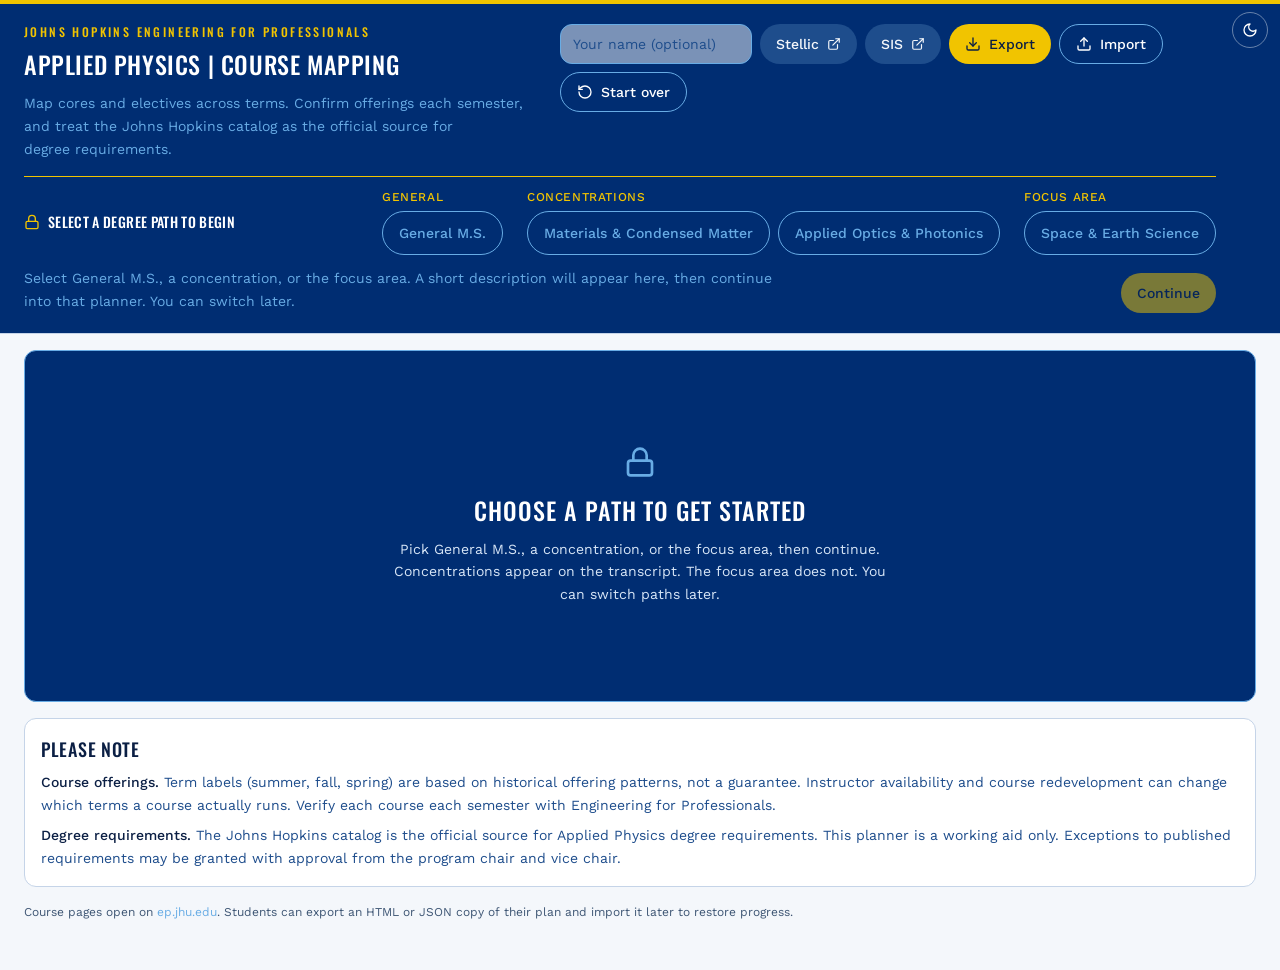
<file: index.html>
<!DOCTYPE html>
<html lang="en" class="antialiased">
  <head>
    <meta charset="utf-8" />
    <meta name="viewport" content="width=device-width, initial-scale=1" />
    <meta name="theme-color" content="#000000" />
    <title>APPLIED PHYSICS | COURSE MAPPING</title>
    <script>
      try {
        if (localStorage.getItem("ap-planner-theme") === "dark") {
          document.documentElement.classList.add("theme-dark");
        }
      } catch (error) {}
    </script>
    <meta
      name="description"
      content="Plan a Johns Hopkins Engineering for Professionals Applied Physics M.S. — cores, concentrations, and semester-by-semester course bubbles."
    />
    <link rel="icon" type="image/svg+xml" href="./favicon.svg" />
    <link rel="preconnect" href="https://fonts.googleapis.com" />
    <link rel="preconnect" href="https://fonts.gstatic.com" crossorigin />
    <link
      href="https://fonts.googleapis.com/css2?family=Oswald:wght@400;500;600&family=Work+Sans:ital,wght@0,400;0,500;0,600;1,400&display=swap"
      rel="stylesheet"
    />
    <script type="module" crossorigin src="./index.js"></script>
    <link rel="stylesheet" crossorigin href="./index.css">
  </head>
  <body>
    <div id="root"></div>
  </body>
</html>
</file>
<file: index.css>
/*! tailwindcss v4.3.3 | MIT License | https://tailwindcss.com */
@layer properties{@supports (((-webkit-hyphens:none)) and (not (margin-trim:inline))) or ((-moz-orient:inline) and (not (color:rgb(from red r g b)))){*,:before,:after,::backdrop{--tw-translate-x:0;--tw-translate-y:0;--tw-translate-z:0;--tw-rotate-x:initial;--tw-rotate-y:initial;--tw-rotate-z:initial;--tw-skew-x:initial;--tw-skew-y:initial;--tw-space-y-reverse:0;--tw-border-style:solid;--tw-leading:initial;--tw-font-weight:initial;--tw-tracking:initial;--tw-ordinal:initial;--tw-slashed-zero:initial;--tw-numeric-figure:initial;--tw-numeric-spacing:initial;--tw-numeric-fraction:initial;--tw-shadow:0 0 #0000;--tw-shadow-color:initial;--tw-shadow-alpha:100%;--tw-inset-shadow:0 0 #0000;--tw-inset-shadow-color:initial;--tw-inset-shadow-alpha:100%;--tw-ring-color:initial;--tw-ring-shadow:0 0 #0000;--tw-inset-ring-color:initial;--tw-inset-ring-shadow:0 0 #0000;--tw-ring-inset:initial;--tw-ring-offset-width:0px;--tw-ring-offset-color:#fff;--tw-ring-offset-shadow:0 0 #0000;--tw-outline-style:solid;--tw-duration:initial;--tw-ease:initial}}}@layer theme{:root,:host{--font-sans:"Work Sans", Tahoma, system-ui, sans-serif;--font-mono:"Work Sans", Tahoma, ui-monospace, monospace;--color-red-500:oklch(63.7% .237 25.331);--color-zinc-50:oklch(98.5% 0 none);--color-zinc-400:oklch(70.5% .015 286.067);--color-zinc-500:oklch(55.2% .016 285.938);--color-zinc-900:oklch(21% .006 285.885);--color-zinc-950:oklch(14.1% .005 285.823);--color-neutral-100:oklch(97% 0 none);--color-neutral-300:oklch(87% 0 none);--color-neutral-700:oklch(37.1% 0 none);--color-neutral-900:oklch(20.5% 0 none);--color-black:#000;--color-white:#fff;--spacing:.25rem;--container-xs:20rem;--container-sm:24rem;--container-md:28rem;--container-lg:32rem;--container-2xl:42rem;--container-3xl:48rem;--text-xs:.75rem;--text-xs--line-height:calc(1 / .75);--text-sm:.875rem;--text-sm--line-height:calc(1.25 / .875);--text-base:1rem;--text-base--line-height:calc(1.5 / 1);--text-lg:1.125rem;--text-lg--line-height:calc(1.75 / 1.125);--text-xl:1.25rem;--text-xl--line-height:calc(1.75 / 1.25);--text-2xl:1.5rem;--text-2xl--line-height:calc(2 / 1.5);--font-weight-medium:500;--font-weight-semibold:600;--tracking-wide:.025em;--tracking-wider:.05em;--leading-snug:1.375;--leading-relaxed:1.625;--radius-sm:8px;--radius-md:12px;--radius-lg:16px;--radius-xl:24px;--ease-out:cubic-bezier(.22, 1, .36, 1);--default-transition-duration:.15s;--default-transition-timing-function:cubic-bezier(.4, 0, .2, 1);--default-font-family:var(--font-sans);--default-mono-font-family:var(--font-mono);--font-display:"Oswald", Tahoma, system-ui, sans-serif;--color-bg:#f4f7fb;--color-surface:#fff;--color-surface-2:#e7eef8;--color-ink:#0b1f44;--color-muted:#3e5674;--color-faint:#3e5674;--color-line:#c5d4e8;--color-navy:#002d72;--color-navy-deep:#001a44;--color-spirit:#1e4d8c;--color-gold:#f1c400;--color-on-gold:#0b1f44;--color-primary-fg:#fff;--color-ring:#f1c400;--color-input:#c5d4e8;--color-core:#002d72;--color-core-fg:#fff;--color-elective:#275e3d;--color-elective-fg:#fff;--color-ece:#008767;--color-ece-fg:#fff;--color-earth:#275e3d;--color-earth-fg:#fff;--color-helio:#51284f;--color-helio-fg:#fff;--color-astro:#a45c98;--color-astro-fg:#fff;--color-hardware:#0077d8;--color-hardware-fg:#fff;--color-ses:#002d72;--color-ses-fg:#fff;--color-other:#31261d;--color-other-fg:#fff;--color-ok:#86c8bc;--color-warn:#f1c400;--color-warn-bg:#f1c400}}@layer base{*,:after,:before,::backdrop{box-sizing:border-box;border:0 solid;margin:0;padding:0}::file-selector-button{box-sizing:border-box;border:0 solid;margin:0;padding:0}html,:host{-webkit-text-size-adjust:100%;tab-size:4;line-height:1.5;font-family:var(--default-font-family,-apple-system, BlinkMacSystemFont, "Segoe UI", Roboto, "Helvetica Neue", "Noto Sans", Arial, sans-serif, "Apple Color Emoji", "Segoe UI Emoji", "Segoe UI Symbol", "Noto Color Emoji");font-feature-settings:var(--default-font-feature-settings,normal);font-variation-settings:var(--default-font-variation-settings,normal);-webkit-tap-highlight-color:transparent}hr{height:0;color:inherit;border-top-width:1px}abbr:where([title]){-webkit-text-decoration:underline dotted;text-decoration:underline dotted}h1,h2,h3,h4,h5,h6{font-size:inherit;font-weight:inherit}a{color:inherit;-webkit-text-decoration:inherit;-webkit-text-decoration:inherit;-webkit-text-decoration:inherit;-webkit-text-decoration:inherit;text-decoration:inherit}b,strong{font-weight:bolder}code,kbd,samp,pre{font-family:var(--default-mono-font-family,ui-monospace, SFMono-Regular, Menlo, Monaco, Consolas, "Liberation Mono", "Courier New", monospace);font-feature-settings:var(--default-mono-font-feature-settings,normal);font-variation-settings:var(--default-mono-font-variation-settings,normal);font-size:1em}small{font-size:80%}sub,sup{vertical-align:baseline;font-size:75%;line-height:0;position:relative}sub{bottom:-.25em}sup{top:-.5em}table{text-indent:0;border-color:inherit;border-collapse:collapse}:-moz-focusring:where(:not(iframe)){outline:auto}progress{vertical-align:baseline}summary{display:list-item}ol,ul,menu{list-style:none}img,svg,video,canvas,audio,iframe,embed,object{vertical-align:middle;display:block}img,video{max-width:100%;height:auto}button,input,select,optgroup,textarea{font:inherit;font-feature-settings:inherit;font-variation-settings:inherit;letter-spacing:inherit;color:inherit;opacity:1;background-color:#0000;border-radius:0}::file-selector-button{font:inherit;font-feature-settings:inherit;font-variation-settings:inherit;letter-spacing:inherit;color:inherit;opacity:1;background-color:#0000;border-radius:0}:where(select:is([multiple],[size])) optgroup{font-weight:bolder}:where(select:is([multiple],[size])) optgroup option{padding-inline-start:20px}::file-selector-button{margin-inline-end:4px}::placeholder{opacity:1}@supports (not ((-webkit-appearance:-apple-pay-button))) or (contain-intrinsic-size:1px){::placeholder{color:currentColor}@supports (color:color-mix(in lab, red, red)){::placeholder{color:color-mix(in oklab, currentcolor 50%, transparent)}}}textarea{resize:vertical}::-webkit-search-decoration{-webkit-appearance:none}::-webkit-date-and-time-value{min-height:1lh;text-align:inherit}::-webkit-datetime-edit{display:inline-flex}::-webkit-datetime-edit-fields-wrapper{padding:0}::-webkit-datetime-edit{padding-block:0}::-webkit-datetime-edit-year-field{padding-block:0}::-webkit-datetime-edit-month-field{padding-block:0}::-webkit-datetime-edit-day-field{padding-block:0}::-webkit-datetime-edit-hour-field{padding-block:0}::-webkit-datetime-edit-minute-field{padding-block:0}::-webkit-datetime-edit-second-field{padding-block:0}::-webkit-datetime-edit-millisecond-field{padding-block:0}::-webkit-datetime-edit-meridiem-field{padding-block:0}::-webkit-calendar-picker-indicator{line-height:1}:-moz-ui-invalid{box-shadow:none}button,input:where([type=button],[type=reset],[type=submit]){appearance:button}::file-selector-button{appearance:button}::-webkit-inner-spin-button{height:auto}::-webkit-outer-spin-button{height:auto}[hidden]:where(:not([hidden=until-found])){display:none!important}html{--lightningcss-light:initial;--lightningcss-dark: ;color-scheme:light;-webkit-font-smoothing:antialiased;-moz-osx-font-smoothing:grayscale}html.theme-dark{--lightningcss-light: ;--lightningcss-dark:initial;color-scheme:dark}body{background:var(--color-bg);color:var(--color-ink);font-family:var(--font-sans);line-height:1.5}h1,h2,h3,.font-display{font-family:var(--font-display);letter-spacing:.04em;text-wrap:balance;font-weight:500;line-height:1.2}p{text-wrap:pretty}button:not(:disabled),[role=button]:not(:disabled){cursor:pointer}:focus-visible{outline:2px solid var(--color-gold);outline-offset:2px}}@layer components;@layer utilities{.visible{visibility:visible}.sr-only{clip-path:inset(50%);white-space:nowrap;border-width:0;width:1px;height:1px;margin:-1px;padding:0;position:absolute;overflow:hidden}.absolute{position:absolute}.fixed{position:fixed}.relative{position:relative}.static{position:static}.inset-0{inset:0}.inset-x-0{inset-inline:0}.inset-y-0{inset-block:0}.top-1\/2{top:50%}.top-3{top:calc(var(--spacing) * 3)}.right-0{right:0}.right-3{right:calc(var(--spacing) * 3)}.bottom-0{bottom:0}.left-1\/2{left:50%}.z-10{z-index:10}.z-50{z-index:50}.mx-auto{margin-inline:auto}.my-1{margin-block:var(--spacing)}.mt-0\.5{margin-top:calc(var(--spacing) * .5)}.mt-1{margin-top:var(--spacing)}.mt-2{margin-top:calc(var(--spacing) * 2)}.mt-3{margin-top:calc(var(--spacing) * 3)}.mt-4{margin-top:calc(var(--spacing) * 4)}.mt-auto{margin-top:auto}.mb-1{margin-bottom:var(--spacing)}.mb-2{margin-bottom:calc(var(--spacing) * 2)}.mb-3{margin-bottom:calc(var(--spacing) * 3)}.mb-4{margin-bottom:calc(var(--spacing) * 4)}.contents{display:contents}.flex{display:flex}.grid{display:grid}.hidden{display:none}.inline{display:inline}.inline-flex{display:inline-flex}.table{display:table}.size-3\.5{width:calc(var(--spacing) * 3.5);height:calc(var(--spacing) * 3.5)}.size-4{width:calc(var(--spacing) * 4);height:calc(var(--spacing) * 4)}.size-7{width:calc(var(--spacing) * 7);height:calc(var(--spacing) * 7)}.size-8{width:calc(var(--spacing) * 8);height:calc(var(--spacing) * 8)}.size-9{width:calc(var(--spacing) * 9);height:calc(var(--spacing) * 9)}.size-10{width:calc(var(--spacing) * 10);height:calc(var(--spacing) * 10)}.h-1{height:var(--spacing)}.h-8{height:calc(var(--spacing) * 8)}.h-9{height:calc(var(--spacing) * 9)}.h-10{height:calc(var(--spacing) * 10)}.h-11{height:calc(var(--spacing) * 11)}.h-40{height:calc(var(--spacing) * 40)}.h-64{height:calc(var(--spacing) * 64)}.h-\[4\.75rem\]{height:4.75rem}.h-full{height:100%}.h-px{height:1px}.max-h-32{max-height:calc(var(--spacing) * 32)}.max-h-\[80svh\]{max-height:80svh}.min-h-11{min-height:calc(var(--spacing) * 11)}.min-h-\[15\.25rem\]{min-height:15.25rem}.min-h-\[22rem\]{min-height:22rem}.min-h-screen{min-height:100vh}.w-8{width:calc(var(--spacing) * 8)}.w-10{width:calc(var(--spacing) * 10)}.w-48{width:calc(var(--spacing) * 48)}.w-64{width:calc(var(--spacing) * 64)}.w-80{width:calc(var(--spacing) * 80)}.w-\[17\.5rem\]{width:17.5rem}.w-\[min\(360px\,100\%\)\]{width:min(360px,100%)}.w-\[min\(520px\,calc\(100\%-32px\)\)\]{width:min(520px,100% - 32px)}.w-full{width:100%}.max-w-2xl{max-width:var(--container-2xl)}.max-w-3xl{max-width:var(--container-3xl)}.max-w-\[1600px\]{max-width:1600px}.max-w-lg{max-width:var(--container-lg)}.max-w-md{max-width:var(--container-md)}.max-w-prose{max-width:65ch}.max-w-sm{max-width:var(--container-sm)}.max-w-xs{max-width:var(--container-xs)}.min-w-0{min-width:0}.min-w-48{min-width:calc(var(--spacing) * 48)}.min-w-64{min-width:calc(var(--spacing) * 64)}.min-w-\[148px\]{min-width:148px}.flex-1{flex:1}.shrink-0{flex-shrink:0}.-translate-x-1\/2{--tw-translate-x:calc(calc(1 / 2 * 100%) * -1);translate:var(--tw-translate-x) var(--tw-translate-y)}.-translate-y-1\/2{--tw-translate-y:calc(calc(1 / 2 * 100%) * -1);translate:var(--tw-translate-x) var(--tw-translate-y)}.rotate-1{rotate:1deg}.rotate-180{rotate:180deg}.transform{transform:var(--tw-rotate-x,) var(--tw-rotate-y,) var(--tw-rotate-z,) var(--tw-skew-x,) var(--tw-skew-y,)}.cursor-not-allowed{cursor:not-allowed}.cursor-pointer{cursor:pointer}.cursor-wait{cursor:wait}.flex-col{flex-direction:column}.flex-wrap{flex-wrap:wrap}.place-items-center{place-items:center}.items-center{align-items:center}.items-start{align-items:flex-start}.items-stretch{align-items:stretch}.justify-between{justify-content:space-between}.justify-center{justify-content:center}.justify-end{justify-content:flex-end}.gap-0\.5{gap:calc(var(--spacing) * .5)}.gap-1{gap:var(--spacing)}.gap-1\.5{gap:calc(var(--spacing) * 1.5)}.gap-2{gap:calc(var(--spacing) * 2)}.gap-3{gap:calc(var(--spacing) * 3)}.gap-4{gap:calc(var(--spacing) * 4)}:where(.space-y-0\.5>:not(:last-child)){--tw-space-y-reverse:0;margin-block-start:calc(calc(var(--spacing) * .5) * var(--tw-space-y-reverse));margin-block-end:calc(calc(var(--spacing) * .5) * calc(1 - var(--tw-space-y-reverse)))}:where(.space-y-1>:not(:last-child)){--tw-space-y-reverse:0;margin-block-start:calc(var(--spacing) * var(--tw-space-y-reverse));margin-block-end:calc(var(--spacing) * calc(1 - var(--tw-space-y-reverse)))}:where(.space-y-2>:not(:last-child)){--tw-space-y-reverse:0;margin-block-start:calc(calc(var(--spacing) * 2) * var(--tw-space-y-reverse));margin-block-end:calc(calc(var(--spacing) * 2) * calc(1 - var(--tw-space-y-reverse)))}:where(.space-y-4>:not(:last-child)){--tw-space-y-reverse:0;margin-block-start:calc(calc(var(--spacing) * 4) * var(--tw-space-y-reverse));margin-block-end:calc(calc(var(--spacing) * 4) * calc(1 - var(--tw-space-y-reverse)))}.gap-x-6{column-gap:calc(var(--spacing) * 6)}.gap-y-3{row-gap:calc(var(--spacing) * 3)}.self-stretch{align-self:stretch}.truncate{text-overflow:ellipsis;white-space:nowrap;overflow:hidden}.overflow-auto{overflow:auto}.overflow-hidden{overflow:hidden}.overflow-x-auto{overflow-x:auto}.rounded-full{border-radius:2147483647px}.rounded-lg{border-radius:var(--radius-lg)}.rounded-md{border-radius:var(--radius-md)}.rounded-sm{border-radius:var(--radius-sm)}.rounded-xl{border-radius:var(--radius-xl)}.rounded-t-xl{border-top-left-radius:var(--radius-xl);border-top-right-radius:var(--radius-xl)}.border{border-style:var(--tw-border-style);border-width:1px}.border-0{border-style:var(--tw-border-style);border-width:0}.border-t{border-top-style:var(--tw-border-style);border-top-width:1px}.border-b{border-bottom-style:var(--tw-border-style);border-bottom-width:1px}.border-l{border-left-style:var(--tw-border-style);border-left-width:1px}.border-dashed{--tw-border-style:dashed;border-style:dashed}.border-\[\#68ace5\]{border-color:#68ace5}.border-gold{border-color:var(--color-gold)}.border-input{border-color:var(--color-input)}.border-line{border-color:var(--color-line)}.border-neutral-300{border-color:var(--color-neutral-300)}.border-spirit{border-color:var(--color-spirit)}.border-white\/15{border-color:#ffffff26}@supports (color:color-mix(in lab, red, red)){.border-white\/15{border-color:color-mix(in oklab, var(--color-white) 15%, transparent)}}.border-white\/20{border-color:#fff3}@supports (color:color-mix(in lab, red, red)){.border-white\/20{border-color:color-mix(in oklab, var(--color-white) 20%, transparent)}}.border-white\/40{border-color:#fff6}@supports (color:color-mix(in lab, red, red)){.border-white\/40{border-color:color-mix(in oklab, var(--color-white) 40%, transparent)}}.bg-bg{background-color:var(--color-bg)}.bg-bg\/50{background-color:#f4f7fb80}@supports (color:color-mix(in lab, red, red)){.bg-bg\/50{background-color:color-mix(in oklab, var(--color-bg) 50%, transparent)}}.bg-bg\/80{background-color:#f4f7fbcc}@supports (color:color-mix(in lab, red, red)){.bg-bg\/80{background-color:color-mix(in oklab, var(--color-bg) 80%, transparent)}}.bg-black\/10{background-color:#0000001a}@supports (color:color-mix(in lab, red, red)){.bg-black\/10{background-color:color-mix(in oklab, var(--color-black) 10%, transparent)}}.bg-gold{background-color:var(--color-gold)}.bg-line{background-color:var(--color-line)}.bg-navy{background-color:var(--color-navy)}.bg-navy-deep{background-color:var(--color-navy-deep)}.bg-ok{background-color:var(--color-ok)}.bg-spirit{background-color:var(--color-spirit)}.bg-surface{background-color:var(--color-surface)}.bg-transparent{background-color:#0000}.bg-warn-bg{background-color:var(--color-warn-bg)}.bg-zinc-50{background-color:var(--color-zinc-50)}.object-cover{object-fit:cover}.p-1{padding:var(--spacing)}.p-2{padding:calc(var(--spacing) * 2)}.p-3{padding:calc(var(--spacing) * 3)}.p-4{padding:calc(var(--spacing) * 4)}.p-6{padding:calc(var(--spacing) * 6)}.p-8{padding:calc(var(--spacing) * 8)}.px-1{padding-inline:var(--spacing)}.px-2{padding-inline:calc(var(--spacing) * 2)}.px-3{padding-inline:calc(var(--spacing) * 3)}.px-4{padding-inline:calc(var(--spacing) * 4)}.px-5{padding-inline:calc(var(--spacing) * 5)}.px-6{padding-inline:calc(var(--spacing) * 6)}.py-0\.5{padding-block:calc(var(--spacing) * .5)}.py-1{padding-block:var(--spacing)}.py-1\.5{padding-block:calc(var(--spacing) * 1.5)}.py-2{padding-block:calc(var(--spacing) * 2)}.py-2\.5{padding-block:calc(var(--spacing) * 2.5)}.py-4{padding-block:calc(var(--spacing) * 4)}.py-5{padding-block:calc(var(--spacing) * 5)}.pt-1{padding-top:var(--spacing)}.pt-2{padding-top:calc(var(--spacing) * 2)}.pt-3{padding-top:calc(var(--spacing) * 3)}.pr-1{padding-right:var(--spacing)}.pr-8{padding-right:calc(var(--spacing) * 8)}.pr-14{padding-right:calc(var(--spacing) * 14)}.pb-1{padding-bottom:var(--spacing)}.pb-2{padding-bottom:calc(var(--spacing) * 2)}.pb-3{padding-bottom:calc(var(--spacing) * 3)}.pb-8{padding-bottom:calc(var(--spacing) * 8)}.text-center{text-align:center}.text-left{text-align:left}.font-display{font-family:var(--font-display)}.font-mono{font-family:var(--font-mono)}.text-2xl{font-size:var(--text-2xl);line-height:var(--tw-leading,var(--text-2xl--line-height))}.text-base{font-size:var(--text-base);line-height:var(--tw-leading,var(--text-base--line-height))}.text-lg{font-size:var(--text-lg);line-height:var(--tw-leading,var(--text-lg--line-height))}.text-sm{font-size:var(--text-sm);line-height:var(--tw-leading,var(--text-sm--line-height))}.text-xl{font-size:var(--text-xl);line-height:var(--tw-leading,var(--text-xl--line-height))}.text-xs{font-size:var(--text-xs);line-height:var(--tw-leading,var(--text-xs--line-height))}.leading-relaxed{--tw-leading:var(--leading-relaxed);line-height:var(--leading-relaxed)}.leading-snug{--tw-leading:var(--leading-snug);line-height:var(--leading-snug)}.font-medium{--tw-font-weight:var(--font-weight-medium);font-weight:var(--font-weight-medium)}.font-semibold{--tw-font-weight:var(--font-weight-semibold);font-weight:var(--font-weight-semibold)}.tracking-\[0\.2em\]{--tw-tracking:.2em;letter-spacing:.2em}.tracking-wide{--tw-tracking:var(--tracking-wide);letter-spacing:var(--tracking-wide)}.tracking-wider{--tw-tracking:var(--tracking-wider);letter-spacing:var(--tracking-wider)}.break-words{overflow-wrap:break-word}.whitespace-nowrap{white-space:nowrap}.text-\[\#68ace5\]{color:#68ace5}.text-\[\#d7e6f7\]{color:#d7e6f7}.text-bg{color:var(--color-bg)}.text-faint{color:var(--color-faint)}.text-gold{color:var(--color-gold)}.text-ink{color:var(--color-ink)}.text-muted{color:var(--color-muted)}.text-navy{color:var(--color-navy)}.text-ok{color:var(--color-ok)}.text-on-gold{color:var(--color-on-gold)}.text-primary-fg{color:var(--color-primary-fg)}.text-red-500{color:var(--color-red-500)}.text-spirit{color:var(--color-spirit)}.text-warn{color:var(--color-warn)}.text-white{color:var(--color-white)}.text-zinc-500{color:var(--color-zinc-500)}.text-zinc-900{color:var(--color-zinc-900)}.uppercase{text-transform:uppercase}.tabular-nums{--tw-numeric-spacing:tabular-nums;font-variant-numeric:var(--tw-ordinal,) var(--tw-slashed-zero,) var(--tw-numeric-figure,) var(--tw-numeric-spacing,) var(--tw-numeric-fraction,)}.underline-offset-2{text-underline-offset:2px}.underline-offset-4{text-underline-offset:4px}.antialiased{-webkit-font-smoothing:antialiased;-moz-osx-font-smoothing:grayscale}.opacity-0{opacity:0}.opacity-30{opacity:.3}.opacity-45{opacity:.45}.opacity-60{opacity:.6}.opacity-70{opacity:.7}.opacity-80{opacity:.8}.opacity-85{opacity:.85}.opacity-90{opacity:.9}.opacity-95{opacity:.95}.shadow-border{--tw-shadow:0 0 0 1px var(--tw-shadow-color,#c5d4e8);box-shadow:var(--tw-inset-shadow), var(--tw-inset-ring-shadow), var(--tw-ring-offset-shadow), var(--tw-ring-shadow), var(--tw-shadow)}.shadow-lg{--tw-shadow:0 10px 15px -3px var(--tw-shadow-color,#0000001a), 0 4px 6px -4px var(--tw-shadow-color,#0000001a);box-shadow:var(--tw-inset-shadow), var(--tw-inset-ring-shadow), var(--tw-ring-offset-shadow), var(--tw-ring-shadow), var(--tw-shadow)}.shadow-none{--tw-shadow:0 0 #0000;box-shadow:var(--tw-inset-shadow), var(--tw-inset-ring-shadow), var(--tw-ring-offset-shadow), var(--tw-ring-shadow), var(--tw-shadow)}.ring-2{--tw-ring-shadow:var(--tw-ring-inset,) 0 0 0 calc(2px + var(--tw-ring-offset-width)) var(--tw-ring-color,currentcolor);box-shadow:var(--tw-inset-shadow), var(--tw-inset-ring-shadow), var(--tw-ring-offset-shadow), var(--tw-ring-shadow), var(--tw-shadow)}.ring-gold{--tw-ring-color:var(--color-gold)}.ring-spirit{--tw-ring-color:var(--color-spirit)}.outline{outline-style:var(--tw-outline-style);outline-width:1px}.transition{transition-property:color,background-color,border-color,outline-color,text-decoration-color,fill,stroke,--tw-gradient-from,--tw-gradient-via,--tw-gradient-to,opacity,box-shadow,transform,translate,scale,rotate,filter,-webkit-backdrop-filter,backdrop-filter,display,content-visibility,overlay,pointer-events;transition-timing-function:var(--tw-ease,var(--default-transition-timing-function));transition-duration:var(--tw-duration,var(--default-transition-duration))}.transition-\[box-shadow\]{transition-property:box-shadow;transition-timing-function:var(--tw-ease,var(--default-transition-timing-function));transition-duration:var(--tw-duration,var(--default-transition-duration))}.transition-\[opacity\,background-color\,box-shadow\]{transition-property:opacity,background-color,box-shadow;transition-timing-function:var(--tw-ease,var(--default-transition-timing-function));transition-duration:var(--tw-duration,var(--default-transition-duration))}.transition-colors{transition-property:color,background-color,border-color,outline-color,text-decoration-color,fill,stroke,--tw-gradient-from,--tw-gradient-via,--tw-gradient-to;transition-timing-function:var(--tw-ease,var(--default-transition-timing-function));transition-duration:var(--tw-duration,var(--default-transition-duration))}.transition-transform{transition-property:transform,translate,scale,rotate;transition-timing-function:var(--tw-ease,var(--default-transition-timing-function));transition-duration:var(--tw-duration,var(--default-transition-duration))}.duration-\[var\(--motion-fast\,250ms\)\]{--tw-duration:var(--motion-fast,.25s);transition-duration:var(--motion-fast,.25s)}.duration-\[var\(--motion-quick\,150ms\)\]{--tw-duration:var(--motion-quick,.15s);transition-duration:var(--motion-quick,.15s)}.ease-\[var\(--ease-out\)\]{--tw-ease:var(--ease-out);transition-timing-function:var(--ease-out)}.outline-none{--tw-outline-style:none;outline-style:none}.select-none{-webkit-user-select:none;user-select:none}.placeholder\:text-faint::placeholder{color:var(--color-faint)}.placeholder\:text-spirit::placeholder{color:var(--color-spirit)}@media (hover:hover){.hover\:border-spirit:hover{border-color:var(--color-spirit)}.hover\:bg-bg:hover{background-color:var(--color-bg)}.hover\:bg-neutral-100:hover{background-color:var(--color-neutral-100)}.hover\:bg-surface-2:hover{background-color:var(--color-surface-2)}.hover\:bg-white\/10:hover{background-color:#ffffff1a}@supports (color:color-mix(in lab, red, red)){.hover\:bg-white\/10:hover{background-color:color-mix(in oklab, var(--color-white) 10%, transparent)}}.hover\:text-ink:hover{color:var(--color-ink)}.hover\:underline:hover{text-decoration-line:underline}.hover\:opacity-90:hover{opacity:.9}}.focus\:bg-surface-2:focus{background-color:var(--color-surface-2)}.focus-visible\:ring-1:focus-visible{--tw-ring-shadow:var(--tw-ring-inset,) 0 0 0 calc(1px + var(--tw-ring-offset-width)) var(--tw-ring-color,currentcolor);box-shadow:var(--tw-inset-shadow), var(--tw-inset-ring-shadow), var(--tw-ring-offset-shadow), var(--tw-ring-shadow), var(--tw-shadow)}.focus-visible\:ring-2:focus-visible{--tw-ring-shadow:var(--tw-ring-inset,) 0 0 0 calc(2px + var(--tw-ring-offset-width)) var(--tw-ring-color,currentcolor);box-shadow:var(--tw-inset-shadow), var(--tw-inset-ring-shadow), var(--tw-ring-offset-shadow), var(--tw-ring-shadow), var(--tw-shadow)}.focus-visible\:ring-ring:focus-visible{--tw-ring-color:var(--color-ring)}.focus-visible\:outline-none:focus-visible{--tw-outline-style:none;outline-style:none}.disabled\:pointer-events-none:disabled{pointer-events:none}.disabled\:cursor-wait:disabled{cursor:wait}.disabled\:no-underline:disabled{text-decoration-line:none}.disabled\:opacity-50:disabled{opacity:.5}@media (width>=40rem){.sm\:max-w-xs{max-width:var(--container-xs)}.sm\:flex-row{flex-direction:row}.sm\:items-end{align-items:flex-end}.sm\:justify-between{justify-content:space-between}}@media (width>=48rem){.md\:block{display:block}.md\:flex-row{flex-direction:row}.md\:items-start{align-items:flex-start}.md\:justify-between{justify-content:space-between}.md\:gap-4{gap:calc(var(--spacing) * 4)}.md\:p-4{padding:calc(var(--spacing) * 4)}.md\:px-6{padding-inline:calc(var(--spacing) * 6)}.md\:pr-16{padding-right:calc(var(--spacing) * 16)}.md\:text-2xl{font-size:var(--text-2xl);line-height:var(--tw-leading,var(--text-2xl--line-height))}.md\:text-lg{font-size:var(--text-lg);line-height:var(--tw-leading,var(--text-lg--line-height))}.md\:text-sm{font-size:var(--text-sm);line-height:var(--tw-leading,var(--text-sm--line-height))}}@media (width>=64rem){.lg\:max-w-md{max-width:var(--container-md)}.lg\:flex-row{flex-direction:row}.lg\:items-start{align-items:flex-start}.lg\:justify-between{justify-content:space-between}}@media (width>=80rem){.xl\:flex-row{flex-direction:row}.xl\:items-center{align-items:center}.xl\:justify-between{justify-content:space-between}}@media (prefers-color-scheme:dark){.dark\:border-neutral-700{border-color:var(--color-neutral-700)}.dark\:bg-white\/20{background-color:#fff3}@supports (color:color-mix(in lab, red, red)){.dark\:bg-white\/20{background-color:color-mix(in oklab, var(--color-white) 20%, transparent)}}.dark\:bg-zinc-950{background-color:var(--color-zinc-950)}.dark\:text-zinc-50{color:var(--color-zinc-50)}.dark\:text-zinc-400{color:var(--color-zinc-400)}@media (hover:hover){.dark\:hover\:bg-neutral-900:hover{background-color:var(--color-neutral-900)}}}@media print{.print\:block{display:block}}}html.theme-dark{--lightningcss-light: ;--lightningcss-dark:initial;color-scheme:dark;--color-bg:#000;--color-bg-warm:#000;--color-surface:#000;--color-surface-2:#002d72;--color-ink:#fff;--color-ink-soft:#68ace5;--color-muted:#68ace5;--color-faint:#68ace5;--color-line:#68ace5;--color-line-strong:#68ace5;--color-navy-deep:#000;--color-spirit:#68ace5;--color-fg:#fff;--color-border:#68ace5;--color-card:#000;--color-muted-foreground:#68ace5;--color-background:#000;--color-foreground:#fff;--color-destructive:#000;--color-popover:#000;--color-popover-foreground:#fff;--color-secondary:#68ace5;--color-secondary-foreground:#000;--color-input:#68ace5;--shadow-border:0 0 0 1px #68ace5}header .text-ink,header input{color:#fff}header .text-spirit,header .text-spirit:hover{color:#68ace5}header .border-spirit{border-color:#68ace5}html:not(.theme-dark) .footer-ep{color:#68ace5}.kind-core,.kind-elective,.kind-ece-core,.kind-earth,.kind-helio,.kind-astro,.kind-hardware,.kind-ses-core,.kind-other{border:1px solid var(--color-line)}.kind-core{background:var(--color-core);color:var(--color-core-fg);box-shadow:inset 3px 0 0 var(--color-gold)}.kind-elective{background:var(--color-elective);color:var(--color-elective-fg)}.kind-ece-core{background:var(--color-ece);color:var(--color-ece-fg)}.kind-helio{background:var(--color-helio);color:var(--color-helio-fg)}.kind-earth{background:var(--color-earth);color:var(--color-earth-fg)}.kind-astro{background:var(--color-astro);color:var(--color-astro-fg)}.kind-hardware{background:var(--color-hardware);color:var(--color-hardware-fg)}.kind-ses-core{background:var(--color-ses);color:var(--color-ses-fg);box-shadow:inset 3px 0 0 var(--color-gold)}.kind-other{background:var(--color-other);color:var(--color-other-fg)}.bubble-detail{overflow:hidden}.bubble-detail[data-state=open]{animation:bubble-down .25s var(--ease-out)}.bubble-detail[data-state=closed]{animation:bubble-up .15s var(--ease-out)}.course-flag{background:var(--color-gold);color:var(--color-on-gold);letter-spacing:.08em;text-transform:uppercase;border-radius:4px;align-items:center;padding:5px 8px;font-size:.75rem;font-weight:700;line-height:1;display:inline-flex}.bubble-warn{outline:2px solid var(--color-gold);outline-offset:-1px}@keyframes bubble-down{0%{opacity:0;height:0}to{height:var(--radix-collapsible-content-height);opacity:1}}@keyframes bubble-up{0%{height:var(--radix-collapsible-content-height);opacity:1}to{opacity:0;height:0}}.planner-shell{background:var(--color-bg);min-height:100svh}.heritage-rule{background:var(--color-gold);height:4px}.print-only{display:none}@media (prefers-reduced-motion:reduce){*,:before,:after{transition-duration:.01ms!important;animation-duration:.01ms!important;animation-iteration-count:1!important}}@media print{@page{size:landscape;margin:.5in}html{--lightningcss-light:initial;--lightningcss-dark: ;color-scheme:light}body,.planner-shell{color:#000!important;background:#fff!important}.no-print{display:none!important}.print-only{display:block!important}.planner-shell{min-height:auto}.board-scroll{overflow:visible!important}}.course-bank-scroll{overscroll-behavior:contain;max-height:min(18rem,32svh)}.sheet-bank{height:calc(80svh - 4rem)}@property --tw-translate-x{syntax:"*";inherits:false;initial-value:0}@property --tw-translate-y{syntax:"*";inherits:false;initial-value:0}@property --tw-translate-z{syntax:"*";inherits:false;initial-value:0}@property --tw-rotate-x{syntax:"*";inherits:false}@property --tw-rotate-y{syntax:"*";inherits:false}@property --tw-rotate-z{syntax:"*";inherits:false}@property --tw-skew-x{syntax:"*";inherits:false}@property --tw-skew-y{syntax:"*";inherits:false}@property --tw-space-y-reverse{syntax:"*";inherits:false;initial-value:0}@property --tw-border-style{syntax:"*";inherits:false;initial-value:solid}@property --tw-leading{syntax:"*";inherits:false}@property --tw-font-weight{syntax:"*";inherits:false}@property --tw-tracking{syntax:"*";inherits:false}@property --tw-ordinal{syntax:"*";inherits:false}@property --tw-slashed-zero{syntax:"*";inherits:false}@property --tw-numeric-figure{syntax:"*";inherits:false}@property --tw-numeric-spacing{syntax:"*";inherits:false}@property --tw-numeric-fraction{syntax:"*";inherits:false}@property --tw-shadow{syntax:"*";inherits:false;initial-value:0 0 #0000}@property --tw-shadow-color{syntax:"*";inherits:false}@property --tw-shadow-alpha{syntax:"<percentage>";inherits:false;initial-value:100%}@property --tw-inset-shadow{syntax:"*";inherits:false;initial-value:0 0 #0000}@property --tw-inset-shadow-color{syntax:"*";inherits:false}@property --tw-inset-shadow-alpha{syntax:"<percentage>";inherits:false;initial-value:100%}@property --tw-ring-color{syntax:"*";inherits:false}@property --tw-ring-shadow{syntax:"*";inherits:false;initial-value:0 0 #0000}@property --tw-inset-ring-color{syntax:"*";inherits:false}@property --tw-inset-ring-shadow{syntax:"*";inherits:false;initial-value:0 0 #0000}@property --tw-ring-inset{syntax:"*";inherits:false}@property --tw-ring-offset-width{syntax:"<length>";inherits:false;initial-value:0}@property --tw-ring-offset-color{syntax:"*";inherits:false;initial-value:#fff}@property --tw-ring-offset-shadow{syntax:"*";inherits:false;initial-value:0 0 #0000}@property --tw-outline-style{syntax:"*";inherits:false;initial-value:solid}@property --tw-duration{syntax:"*";inherits:false}@property --tw-ease{syntax:"*";inherits:false}
</file>
